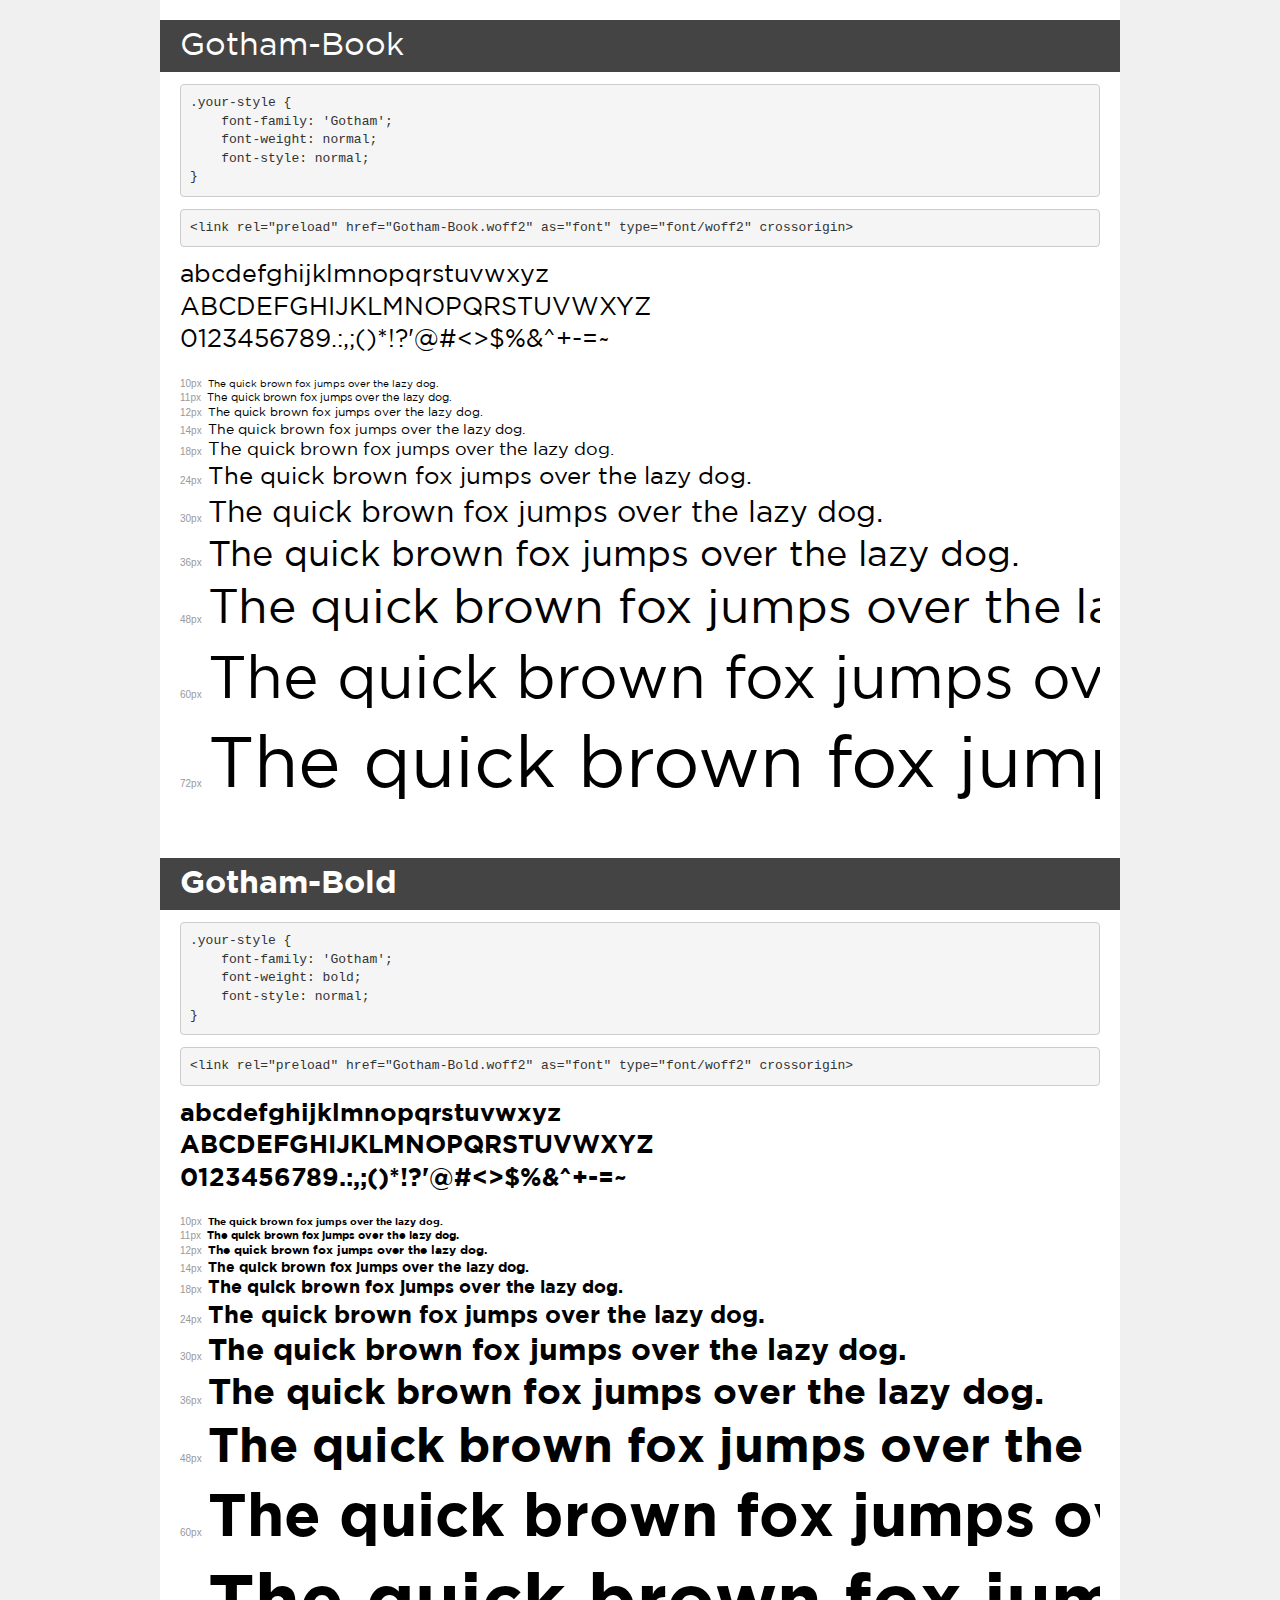
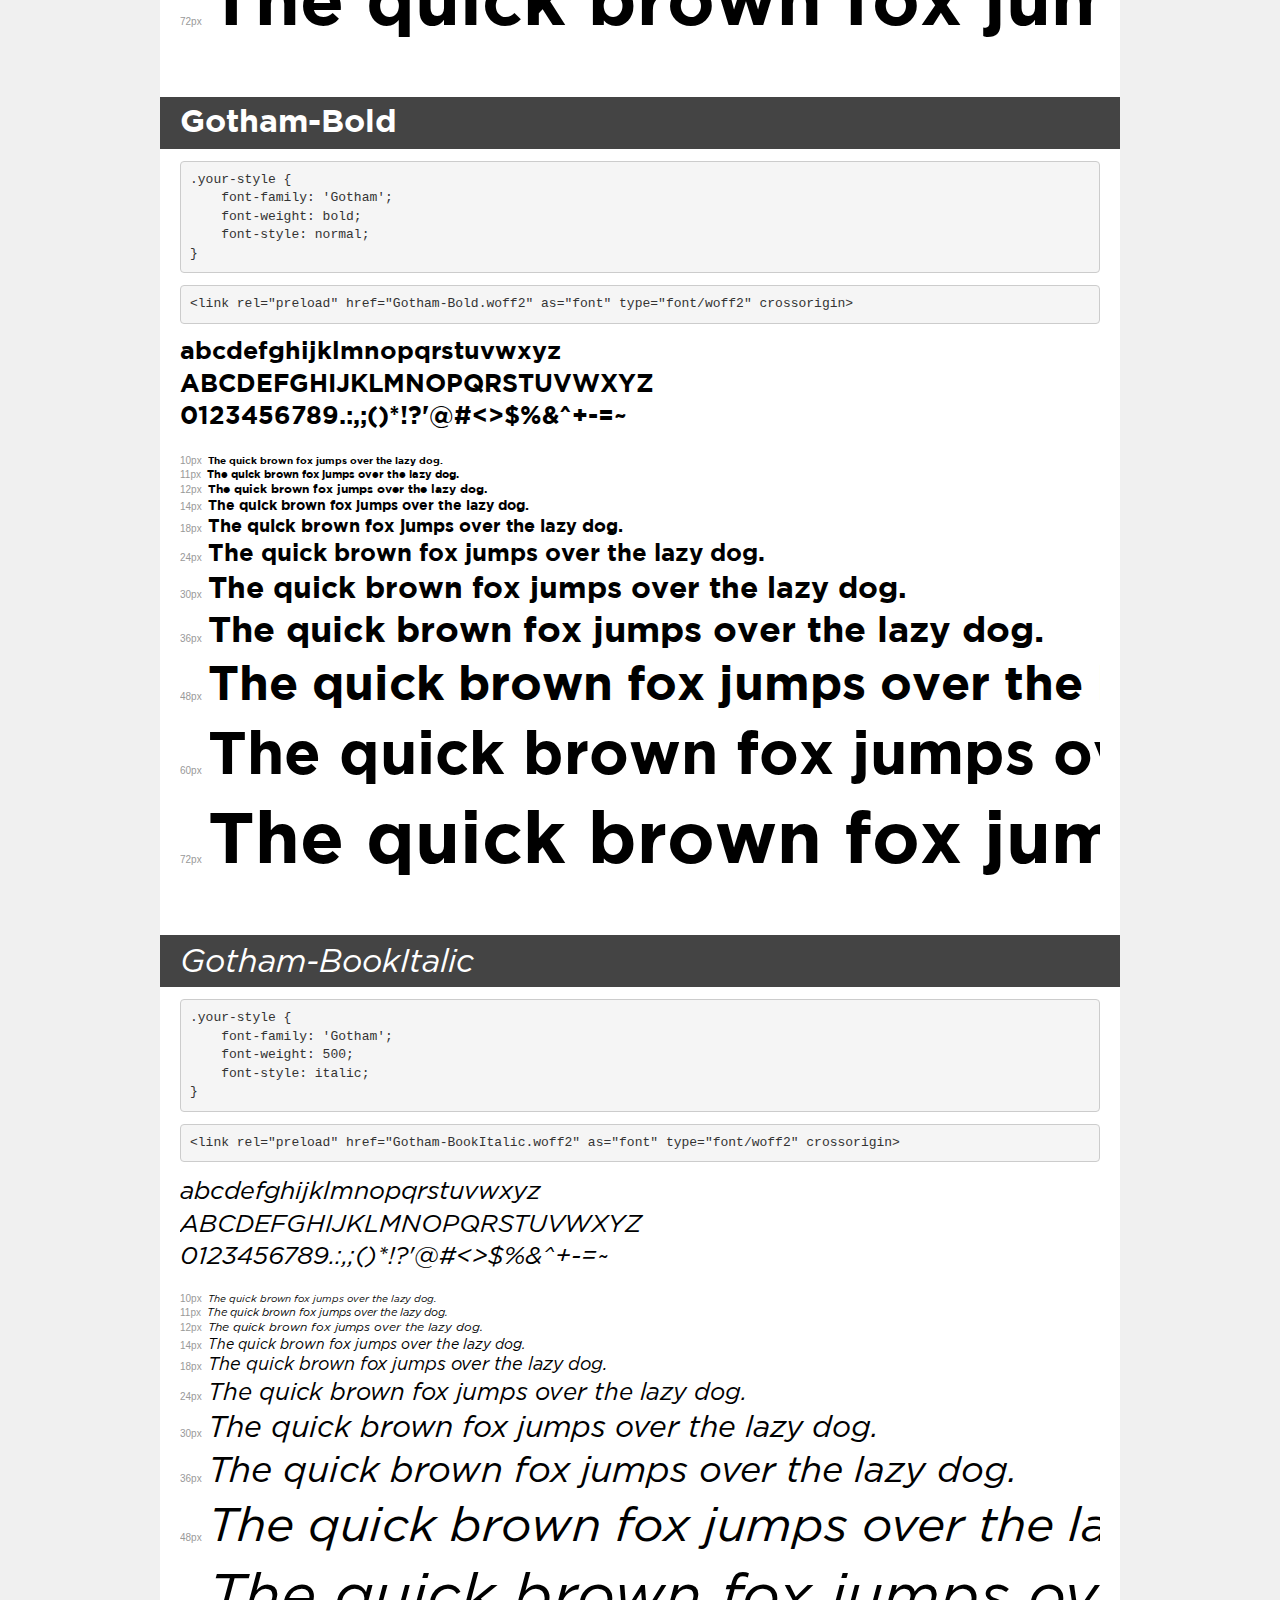
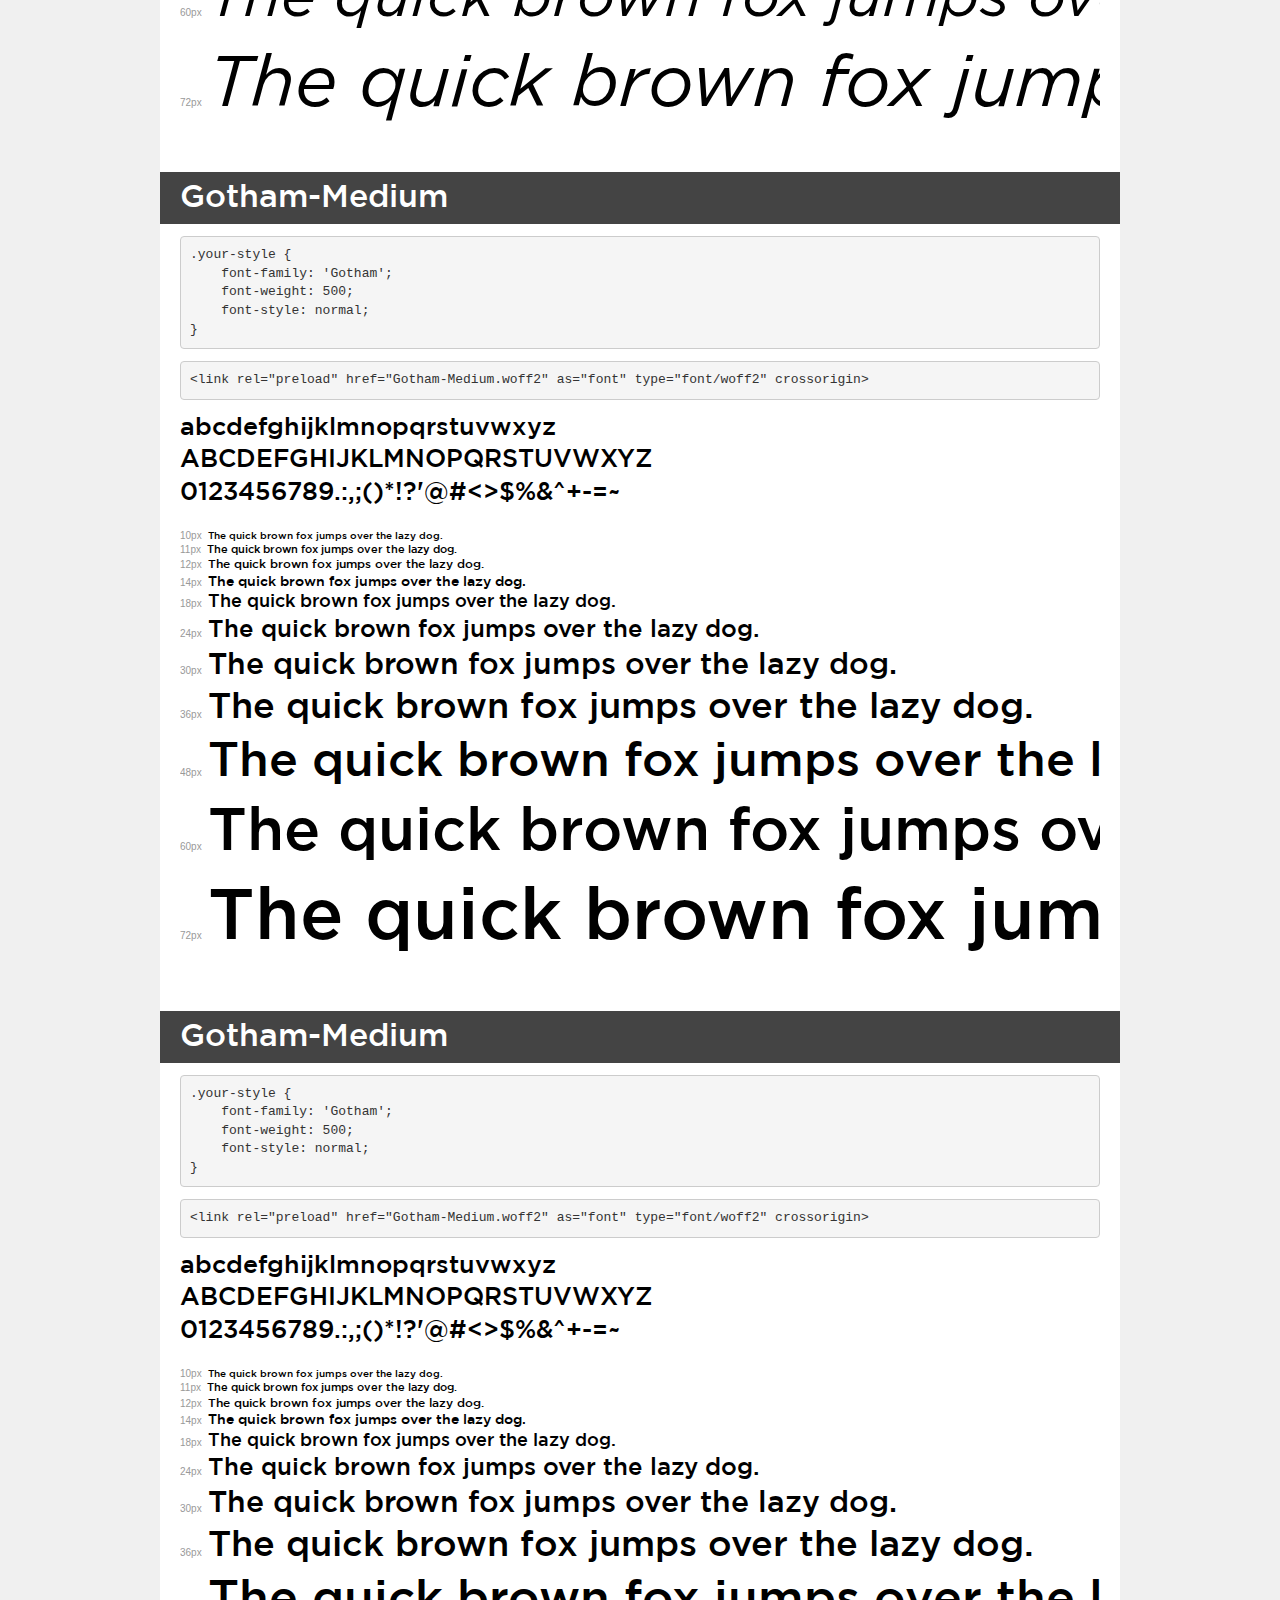
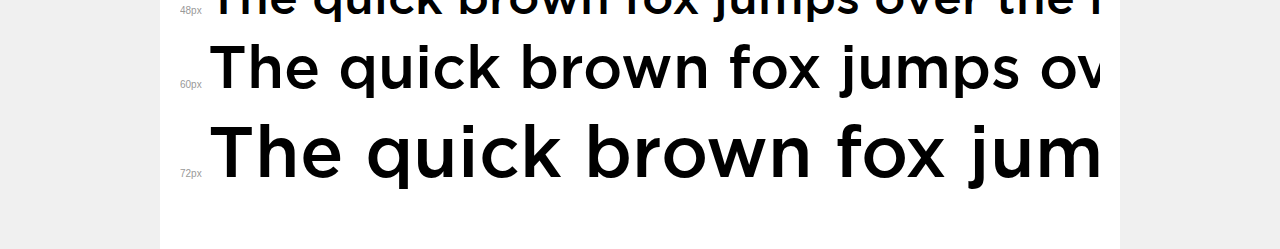
<file: assets/fonts/demo.html>
<!DOCTYPE html>
<html lang="en">
<head>
    <meta charset="utf-8">
    <meta http-equiv="X-UA-Compatible" content="IE=edge">
    <meta name="viewport" content="width=device-width, initial-scale=1">
    <meta name="robots" content="noindex, noarchive">
    <meta name="format-detection" content="telephone=no">
    <title>Transfonter demo</title>
    <link href="stylesheet.css" rel="stylesheet">
    <style>
        /*
        http://meyerweb.com/eric/tools/css/reset/
        v2.0 | 20110126
        License: none (public domain)
        */
        html, body, div, span, applet, object, iframe,
        h1, h2, h3, h4, h5, h6, p, blockquote, pre,
        a, abbr, acronym, address, big, cite, code,
        del, dfn, em, img, ins, kbd, q, s, samp,
        small, strike, strong, sub, sup, tt, var,
        b, u, i, center,
        dl, dt, dd, ol, ul, li,
        fieldset, form, label, legend,
        table, caption, tbody, tfoot, thead, tr, th, td,
        article, aside, canvas, details, embed,
        figure, figcaption, footer, header, hgroup,
        menu, nav, output, ruby, section, summary,
        time, mark, audio, video {
            margin: 0;
            padding: 0;
            border: 0;
            font-size: 100%;
            font: inherit;
            vertical-align: baseline;
        }
        /* HTML5 display-role reset for older browsers */
        article, aside, details, figcaption, figure,
        footer, header, hgroup, menu, nav, section {
            display: block;
        }
        body {
            line-height: 1;
        }
        ol, ul {
            list-style: none;
        }
        blockquote, q {
            quotes: none;
        }
        blockquote:before, blockquote:after,
        q:before, q:after {
            content: '';
            content: none;
        }
        table {
            border-collapse: collapse;
            border-spacing: 0;
        }
        /* demo styles */
        body {
            background: #f0f0f0;
            color: #000;
        }
        .page {
            background: #fff;
            width: 920px;
            margin: 0 auto;
            padding: 20px 20px 0 20px;
            overflow: hidden;
        }
        .font-container {
            overflow-x: auto;
            overflow-y: hidden;
            margin-bottom: 40px;
            line-height: 1.3;
            white-space: nowrap;
            padding-bottom: 5px;
        }
        h1 {
            position: relative;
            background: #444;
            font-size: 32px;
            color: #fff;
            padding: 10px 20px;
            margin: 0 -20px 12px -20px;
        }
        .letters {
            font-size: 25px;
            margin-bottom: 20px;
        }
        .s10:before {
            content: '10px';
        }
        .s11:before {
            content: '11px';
        }
        .s12:before {
            content: '12px';
        }
        .s14:before {
            content: '14px';
        }
        .s18:before {
            content: '18px';
        }
        .s24:before {
            content: '24px';
        }
        .s30:before {
            content: '30px';
        }
        .s36:before {
            content: '36px';
        }
        .s48:before {
            content: '48px';
        }
        .s60:before {
            content: '60px';
        }
        .s72:before {
            content: '72px';
        }
        .s10:before, .s11:before, .s12:before, .s14:before,
        .s18:before, .s24:before, .s30:before, .s36:before,
        .s48:before, .s60:before, .s72:before {
            font-family: Arial, sans-serif;
            font-size: 10px;
            font-weight: normal;
            font-style: normal;
            color: #999;
            padding-right: 6px;
        }
        pre {
            display: block;
            padding: 9px;
            margin: 0 0 12px;
            font-family: Monaco, Menlo, Consolas, "Courier New", monospace;
            font-size: 13px;
            line-height: 1.428571429;
            color: #333;
            font-weight: normal;
            font-style: normal;
            background-color: #f5f5f5;
            border: 1px solid #ccc;
            overflow-x: auto;
            border-radius: 4px;
        }
        /* responsive */
        @media (max-width: 959px) {
            .page {
                width: auto;
                margin: 0;
            }
        }
    </style>
</head>
<body>
<div class="page">
    <div class="demo">
        <h1 style="font-family: 'Gotham'; font-weight: normal; font-style: normal;">Gotham-Book</h1>
        <pre title="Usage">.your-style {
    font-family: 'Gotham';
    font-weight: normal;
    font-style: normal;
}</pre>
        <pre title="Preload (optional)">
&lt;link rel=&quot;preload&quot; href=&quot;Gotham-Book.woff2&quot; as=&quot;font&quot; type=&quot;font/woff2&quot; crossorigin&gt;</pre>
        <div class="font-container" style="font-family: 'Gotham'; font-weight: normal; font-style: normal;">
            <p class="letters">
                abcdefghijklmnopqrstuvwxyz<br>
ABCDEFGHIJKLMNOPQRSTUVWXYZ<br>
                0123456789.:,;()*!?'@#&lt;&gt;$%&^+-=~
            </p>
            <p class="s10" style="font-size: 10px;">The quick brown fox jumps over the lazy dog.</p>
            <p class="s11" style="font-size: 11px;">The quick brown fox jumps over the lazy dog.</p>
            <p class="s12" style="font-size: 12px;">The quick brown fox jumps over the lazy dog.</p>
            <p class="s14" style="font-size: 14px;">The quick brown fox jumps over the lazy dog.</p>
            <p class="s18" style="font-size: 18px;">The quick brown fox jumps over the lazy dog.</p>
            <p class="s24" style="font-size: 24px;">The quick brown fox jumps over the lazy dog.</p>
            <p class="s30" style="font-size: 30px;">The quick brown fox jumps over the lazy dog.</p>
            <p class="s36" style="font-size: 36px;">The quick brown fox jumps over the lazy dog.</p>
            <p class="s48" style="font-size: 48px;">The quick brown fox jumps over the lazy dog.</p>
            <p class="s60" style="font-size: 60px;">The quick brown fox jumps over the lazy dog.</p>
            <p class="s72" style="font-size: 72px;">The quick brown fox jumps over the lazy dog.</p>
        </div>
    </div>

    <div class="demo">
        <h1 style="font-family: 'Gotham'; font-weight: bold; font-style: normal;">Gotham-Bold</h1>
        <pre title="Usage">.your-style {
    font-family: 'Gotham';
    font-weight: bold;
    font-style: normal;
}</pre>
        <pre title="Preload (optional)">
&lt;link rel=&quot;preload&quot; href=&quot;Gotham-Bold.woff2&quot; as=&quot;font&quot; type=&quot;font/woff2&quot; crossorigin&gt;</pre>
        <div class="font-container" style="font-family: 'Gotham'; font-weight: bold; font-style: normal;">
            <p class="letters">
                abcdefghijklmnopqrstuvwxyz<br>
ABCDEFGHIJKLMNOPQRSTUVWXYZ<br>
                0123456789.:,;()*!?'@#&lt;&gt;$%&^+-=~
            </p>
            <p class="s10" style="font-size: 10px;">The quick brown fox jumps over the lazy dog.</p>
            <p class="s11" style="font-size: 11px;">The quick brown fox jumps over the lazy dog.</p>
            <p class="s12" style="font-size: 12px;">The quick brown fox jumps over the lazy dog.</p>
            <p class="s14" style="font-size: 14px;">The quick brown fox jumps over the lazy dog.</p>
            <p class="s18" style="font-size: 18px;">The quick brown fox jumps over the lazy dog.</p>
            <p class="s24" style="font-size: 24px;">The quick brown fox jumps over the lazy dog.</p>
            <p class="s30" style="font-size: 30px;">The quick brown fox jumps over the lazy dog.</p>
            <p class="s36" style="font-size: 36px;">The quick brown fox jumps over the lazy dog.</p>
            <p class="s48" style="font-size: 48px;">The quick brown fox jumps over the lazy dog.</p>
            <p class="s60" style="font-size: 60px;">The quick brown fox jumps over the lazy dog.</p>
            <p class="s72" style="font-size: 72px;">The quick brown fox jumps over the lazy dog.</p>
        </div>
    </div>

    <div class="demo">
        <h1 style="font-family: 'Gotham'; font-weight: bold; font-style: normal;">Gotham-Bold</h1>
        <pre title="Usage">.your-style {
    font-family: 'Gotham';
    font-weight: bold;
    font-style: normal;
}</pre>
        <pre title="Preload (optional)">
&lt;link rel=&quot;preload&quot; href=&quot;Gotham-Bold.woff2&quot; as=&quot;font&quot; type=&quot;font/woff2&quot; crossorigin&gt;</pre>
        <div class="font-container" style="font-family: 'Gotham'; font-weight: bold; font-style: normal;">
            <p class="letters">
                abcdefghijklmnopqrstuvwxyz<br>
ABCDEFGHIJKLMNOPQRSTUVWXYZ<br>
                0123456789.:,;()*!?'@#&lt;&gt;$%&^+-=~
            </p>
            <p class="s10" style="font-size: 10px;">The quick brown fox jumps over the lazy dog.</p>
            <p class="s11" style="font-size: 11px;">The quick brown fox jumps over the lazy dog.</p>
            <p class="s12" style="font-size: 12px;">The quick brown fox jumps over the lazy dog.</p>
            <p class="s14" style="font-size: 14px;">The quick brown fox jumps over the lazy dog.</p>
            <p class="s18" style="font-size: 18px;">The quick brown fox jumps over the lazy dog.</p>
            <p class="s24" style="font-size: 24px;">The quick brown fox jumps over the lazy dog.</p>
            <p class="s30" style="font-size: 30px;">The quick brown fox jumps over the lazy dog.</p>
            <p class="s36" style="font-size: 36px;">The quick brown fox jumps over the lazy dog.</p>
            <p class="s48" style="font-size: 48px;">The quick brown fox jumps over the lazy dog.</p>
            <p class="s60" style="font-size: 60px;">The quick brown fox jumps over the lazy dog.</p>
            <p class="s72" style="font-size: 72px;">The quick brown fox jumps over the lazy dog.</p>
        </div>
    </div>

    <div class="demo">
        <h1 style="font-family: 'Gotham'; font-weight: 500; font-style: italic;">Gotham-BookItalic</h1>
        <pre title="Usage">.your-style {
    font-family: 'Gotham';
    font-weight: 500;
    font-style: italic;
}</pre>
        <pre title="Preload (optional)">
&lt;link rel=&quot;preload&quot; href=&quot;Gotham-BookItalic.woff2&quot; as=&quot;font&quot; type=&quot;font/woff2&quot; crossorigin&gt;</pre>
        <div class="font-container" style="font-family: 'Gotham'; font-weight: 500; font-style: italic;">
            <p class="letters">
                abcdefghijklmnopqrstuvwxyz<br>
ABCDEFGHIJKLMNOPQRSTUVWXYZ<br>
                0123456789.:,;()*!?'@#&lt;&gt;$%&^+-=~
            </p>
            <p class="s10" style="font-size: 10px;">The quick brown fox jumps over the lazy dog.</p>
            <p class="s11" style="font-size: 11px;">The quick brown fox jumps over the lazy dog.</p>
            <p class="s12" style="font-size: 12px;">The quick brown fox jumps over the lazy dog.</p>
            <p class="s14" style="font-size: 14px;">The quick brown fox jumps over the lazy dog.</p>
            <p class="s18" style="font-size: 18px;">The quick brown fox jumps over the lazy dog.</p>
            <p class="s24" style="font-size: 24px;">The quick brown fox jumps over the lazy dog.</p>
            <p class="s30" style="font-size: 30px;">The quick brown fox jumps over the lazy dog.</p>
            <p class="s36" style="font-size: 36px;">The quick brown fox jumps over the lazy dog.</p>
            <p class="s48" style="font-size: 48px;">The quick brown fox jumps over the lazy dog.</p>
            <p class="s60" style="font-size: 60px;">The quick brown fox jumps over the lazy dog.</p>
            <p class="s72" style="font-size: 72px;">The quick brown fox jumps over the lazy dog.</p>
        </div>
    </div>

    <div class="demo">
        <h1 style="font-family: 'Gotham'; font-weight: 500; font-style: normal;">Gotham-Medium</h1>
        <pre title="Usage">.your-style {
    font-family: 'Gotham';
    font-weight: 500;
    font-style: normal;
}</pre>
        <pre title="Preload (optional)">
&lt;link rel=&quot;preload&quot; href=&quot;Gotham-Medium.woff2&quot; as=&quot;font&quot; type=&quot;font/woff2&quot; crossorigin&gt;</pre>
        <div class="font-container" style="font-family: 'Gotham'; font-weight: 500; font-style: normal;">
            <p class="letters">
                abcdefghijklmnopqrstuvwxyz<br>
ABCDEFGHIJKLMNOPQRSTUVWXYZ<br>
                0123456789.:,;()*!?'@#&lt;&gt;$%&^+-=~
            </p>
            <p class="s10" style="font-size: 10px;">The quick brown fox jumps over the lazy dog.</p>
            <p class="s11" style="font-size: 11px;">The quick brown fox jumps over the lazy dog.</p>
            <p class="s12" style="font-size: 12px;">The quick brown fox jumps over the lazy dog.</p>
            <p class="s14" style="font-size: 14px;">The quick brown fox jumps over the lazy dog.</p>
            <p class="s18" style="font-size: 18px;">The quick brown fox jumps over the lazy dog.</p>
            <p class="s24" style="font-size: 24px;">The quick brown fox jumps over the lazy dog.</p>
            <p class="s30" style="font-size: 30px;">The quick brown fox jumps over the lazy dog.</p>
            <p class="s36" style="font-size: 36px;">The quick brown fox jumps over the lazy dog.</p>
            <p class="s48" style="font-size: 48px;">The quick brown fox jumps over the lazy dog.</p>
            <p class="s60" style="font-size: 60px;">The quick brown fox jumps over the lazy dog.</p>
            <p class="s72" style="font-size: 72px;">The quick brown fox jumps over the lazy dog.</p>
        </div>
    </div>

    <div class="demo">
        <h1 style="font-family: 'Gotham'; font-weight: 500; font-style: normal;">Gotham-Medium</h1>
        <pre title="Usage">.your-style {
    font-family: 'Gotham';
    font-weight: 500;
    font-style: normal;
}</pre>
        <pre title="Preload (optional)">
&lt;link rel=&quot;preload&quot; href=&quot;Gotham-Medium.woff2&quot; as=&quot;font&quot; type=&quot;font/woff2&quot; crossorigin&gt;</pre>
        <div class="font-container" style="font-family: 'Gotham'; font-weight: 500; font-style: normal;">
            <p class="letters">
                abcdefghijklmnopqrstuvwxyz<br>
ABCDEFGHIJKLMNOPQRSTUVWXYZ<br>
                0123456789.:,;()*!?'@#&lt;&gt;$%&^+-=~
            </p>
            <p class="s10" style="font-size: 10px;">The quick brown fox jumps over the lazy dog.</p>
            <p class="s11" style="font-size: 11px;">The quick brown fox jumps over the lazy dog.</p>
            <p class="s12" style="font-size: 12px;">The quick brown fox jumps over the lazy dog.</p>
            <p class="s14" style="font-size: 14px;">The quick brown fox jumps over the lazy dog.</p>
            <p class="s18" style="font-size: 18px;">The quick brown fox jumps over the lazy dog.</p>
            <p class="s24" style="font-size: 24px;">The quick brown fox jumps over the lazy dog.</p>
            <p class="s30" style="font-size: 30px;">The quick brown fox jumps over the lazy dog.</p>
            <p class="s36" style="font-size: 36px;">The quick brown fox jumps over the lazy dog.</p>
            <p class="s48" style="font-size: 48px;">The quick brown fox jumps over the lazy dog.</p>
            <p class="s60" style="font-size: 60px;">The quick brown fox jumps over the lazy dog.</p>
            <p class="s72" style="font-size: 72px;">The quick brown fox jumps over the lazy dog.</p>
        </div>
    </div>

</div>
</body>
</html>
</file>
<file: assets/fonts/stylesheet.css>
@font-face {
    font-family: 'Gotham';
    src: url('Gotham-Book.woff2') format('woff2'),
        url('Gotham-Book.woff') format('woff');
    font-weight: normal;
    font-style: normal;
    font-display: swap;
}

@font-face {
    font-family: 'Gotham';
    src: url('Gotham-Bold.woff2') format('woff2'),
        url('Gotham-Bold.woff') format('woff');
    font-weight: bold;
    font-style: normal;
    font-display: swap;
}

@font-face {
    font-family: 'Gotham';
    src: url('Gotham-Bold.woff2') format('woff2'),
        url('Gotham-Bold.woff') format('woff');
    font-weight: bold;
    font-style: normal;
    font-display: swap;
}

@font-face {
    font-family: 'Gotham';
    src: url('Gotham-BookItalic.woff2') format('woff2'),
        url('Gotham-BookItalic.woff') format('woff');
    font-weight: 500;
    font-style: italic;
    font-display: swap;
}

@font-face {
    font-family: 'Gotham';
    src: url('Gotham-Medium.woff2') format('woff2'),
        url('Gotham-Medium.woff') format('woff');
    font-weight: 500;
    font-style: normal;
    font-display: swap;
}

@font-face {
    font-family: 'Gotham';
    src: url('Gotham-Medium.woff2') format('woff2'),
        url('Gotham-Medium.woff') format('woff');
    font-weight: 500;
    font-style: normal;
    font-display: swap;
}
</file>
